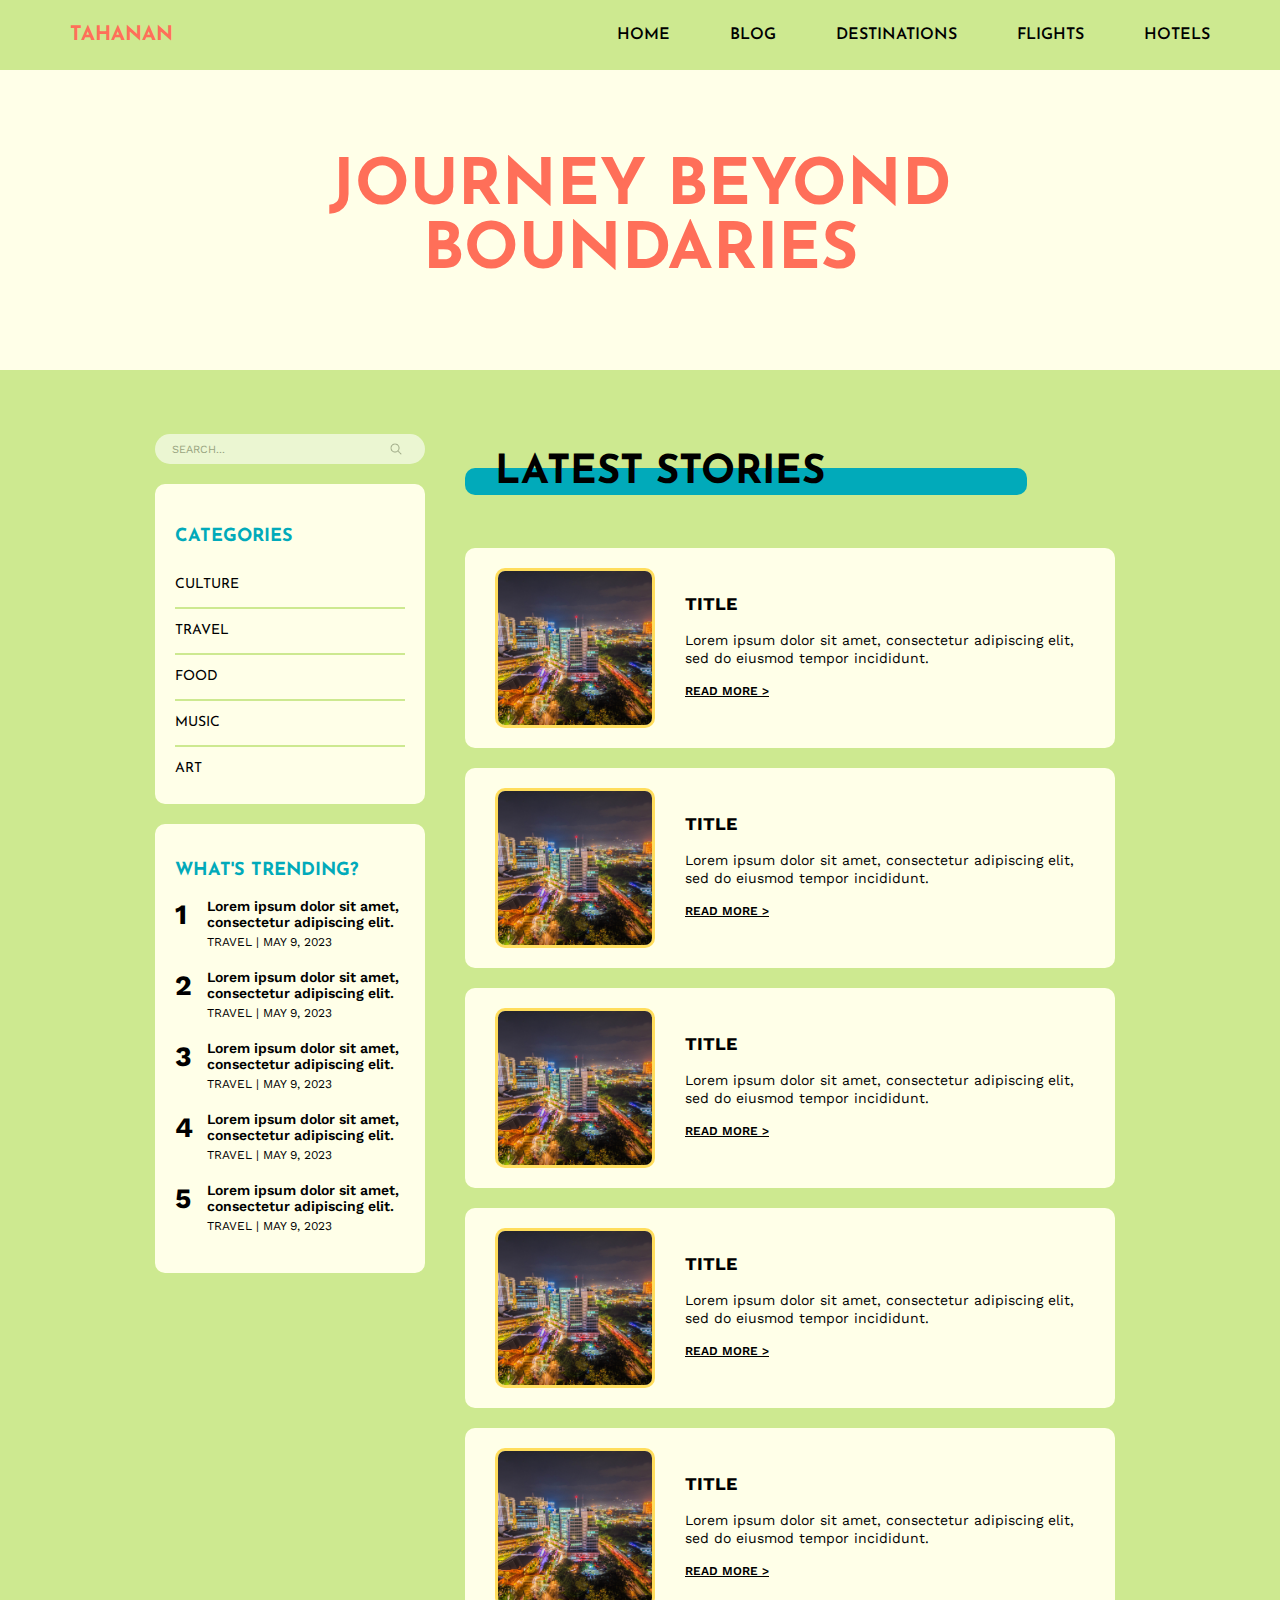
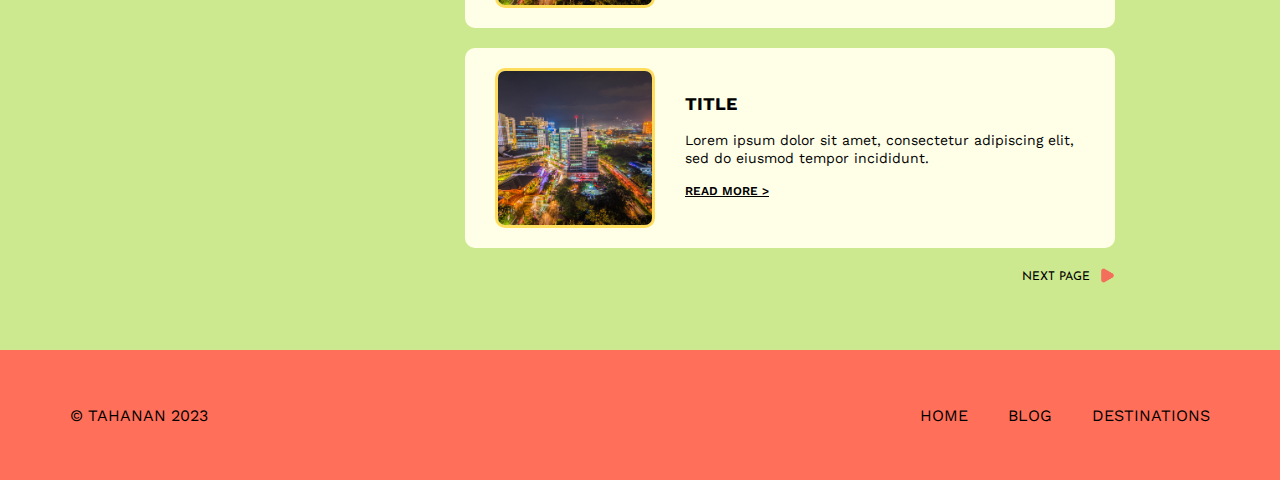
<file: blog/blog.html>
<!DOCTYPE html>
<head>
  <title>TAHANAN | BLOG</title>
  <link href="style.css" type="text/css" rel="stylesheet">
</head>
<body>
  
  <header>
    <h1 class="logo">
      TAHANAN
    </h1>
    <div class="navbar">
        <a href="..\index.html">HOME</a>
        <a href="..\blog\blog.html">BLOG</a>
        <a href="..\destinations\destinations.html">DESTINATIONS</a>
        <a href="a">FLIGHTS</a>
        <a href="a">HOTELS</a>
    </div>
  </header>
  
  <main>
    <div class="section1">
      <h1>
        JOURNEY BEYOND BOUNDARIES
      </h1>
    </div>
    
    <div class="container">
    <div class="section2">
      <div class="sidebar">
        <div class="bar">
          <input class="searchbar" type="search" placeholder="SEARCH...">
          <button type="submit">
            <img src="..\assets\magnifying-glass-icon.png" alt="searchbutton">
          </button>
        </div>
        
        <div class="categories">
          <h3>
            CATEGORIES
          </h3>
          <a href="a">CULTURE</a>
          <hr>
          <a href="a">TRAVEL</a>
          <hr>
          <a href="a">FOOD</a>
          <hr>
          <a href="a">MUSIC</a>
          <hr>
          <a href="a">ART</a>
        </div>
        
        <div class="trending">
          <h3>
            WHAT'S TRENDING?
          </h3>
          <div class="trendingpost">
            <h1>
              1
            </h1>
            <div>
              <a href="a">Lorem ipsum dolor sit amet, consectetur adipiscing elit.</a>
              <p>
                TRAVEL | MAY 9, 2023
              </p>
            </div>
          </div>
          
          <div class="trendingpost">
            <h1>
              2
            </h1>
            <div>
              <a href="a">Lorem ipsum dolor sit amet, consectetur adipiscing elit.</a>
              <p>
                TRAVEL | MAY 9, 2023
              </p>
            </div>
          </div>
          
          <div class="trendingpost">
            <h1>
              3
            </h1>
            <div>
              <a href="a">Lorem ipsum dolor sit amet, consectetur adipiscing elit.</a>
              <p>
                TRAVEL | MAY 9, 2023
              </p>
            </div>
          </div>
          
          <div class="trendingpost">
            <h1>
              4
            </h1>
            <div>
              <a href="a">Lorem ipsum dolor sit amet, consectetur adipiscing elit.</a>
              <p>
                TRAVEL | MAY 9, 2023
              </p>
            </div>
          </div>
          
          <div class="trendingpost">
            <h1>
              5
            </h1>
            <div>
              <a href="a">Lorem ipsum dolor sit amet, consectetur adipiscing elit.</a>
              <p>
                TRAVEL | MAY 9, 2023
              </p>
            </div>
          </div>
        </div>
      </div>
      
      <div class="content">
        <h2>
          LATEST STORIES
        </h2>
        
        <div class="block">      
          <img class="img-city" src="..\assets\zany-jadraque-wptXOM6JytM-unsplash.jpg" alt="city">
          <span class="text">
            <h3>
              TITLE
            </h3>
            <p>
              Lorem ipsum dolor sit amet, consectetur adipiscing elit, sed do eiusmod tempor incididunt.
            </p>
            <a class="readmore" href="a">READ MORE &gt;</a>
          </span>
        </div>
        
        <div class="block">      
            <img class="img-city" src="..\assets\zany-jadraque-wptXOM6JytM-unsplash.jpg" alt="city">
            <span class="text">
              <h3>
                TITLE
              </h3>
              <p>
                Lorem ipsum dolor sit amet, consectetur adipiscing elit, sed do eiusmod tempor incididunt.
              </p>
              <a class="readmore" href="a">READ MORE &gt;</a>
            </span>
        </div>
        
        <div class="block">      
            <img class="img-city" src="..\assets\zany-jadraque-wptXOM6JytM-unsplash.jpg" alt="city">
            <span class="text">
              <h3>
                TITLE
              </h3>
              <p>
                Lorem ipsum dolor sit amet, consectetur adipiscing elit, sed do eiusmod tempor incididunt.
              </p>
              <a class="readmore" href="a">READ MORE &gt;</a>
            </span>
        </div>
        
        <div class="block">      
            <img class="img-city" src="..\assets\zany-jadraque-wptXOM6JytM-unsplash.jpg" alt="city">
            <span class="text">
              <h3>
                TITLE
              </h3>
              <p>
                Lorem ipsum dolor sit amet, consectetur adipiscing elit, sed do eiusmod tempor incididunt.
              </p>
              <a class="readmore" href="a">READ MORE &gt;</a>
            </span>
        </div>
        
        <div class="block">      
            <img class="img-city" src="..\assets\zany-jadraque-wptXOM6JytM-unsplash.jpg" alt="city">
            <span class="text">
              <h3>
                TITLE
              </h3>
              <p>
                Lorem ipsum dolor sit amet, consectetur adipiscing elit, sed do eiusmod tempor incididunt.
              </p>
              <a class="readmore" href="a">READ MORE &gt;</a>
            </span>
        </div>
        
        <div class="block">      
            <img class="img-city" src="..\assets\zany-jadraque-wptXOM6JytM-unsplash.jpg" alt="city">
            <span class="text">
              <h3>
                TITLE
              </h3>
              <p>
                Lorem ipsum dolor sit amet, consectetur adipiscing elit, sed do eiusmod tempor incididunt.
              </p>
              <a class="readmore" href="a">READ MORE &gt;</a>
            </span>
        </div>
        
        <div class="next">
          <a href="a">NEXT PAGE</a>
          <button type="submit" placeholder="NEXT PAGE">
            <img class="arrow" src="..\assets\buttonicons\red-arrow-right.png" alt="arrow">
          </button>
        </div>
      </div>
    </div>
    </div>
  </main>
  
  <footer>
    <div class="copyright">
      © TAHANAN 2023
    </div>
    <div class="links">
        <a href="..\index.html">HOME</a>
        <a href="..\blog\blog.html">BLOG</a>
        <a href="..\destinations\destinations.html">DESTINATIONS</a>
    </div> 
  </footer>
  
</body>
</file>
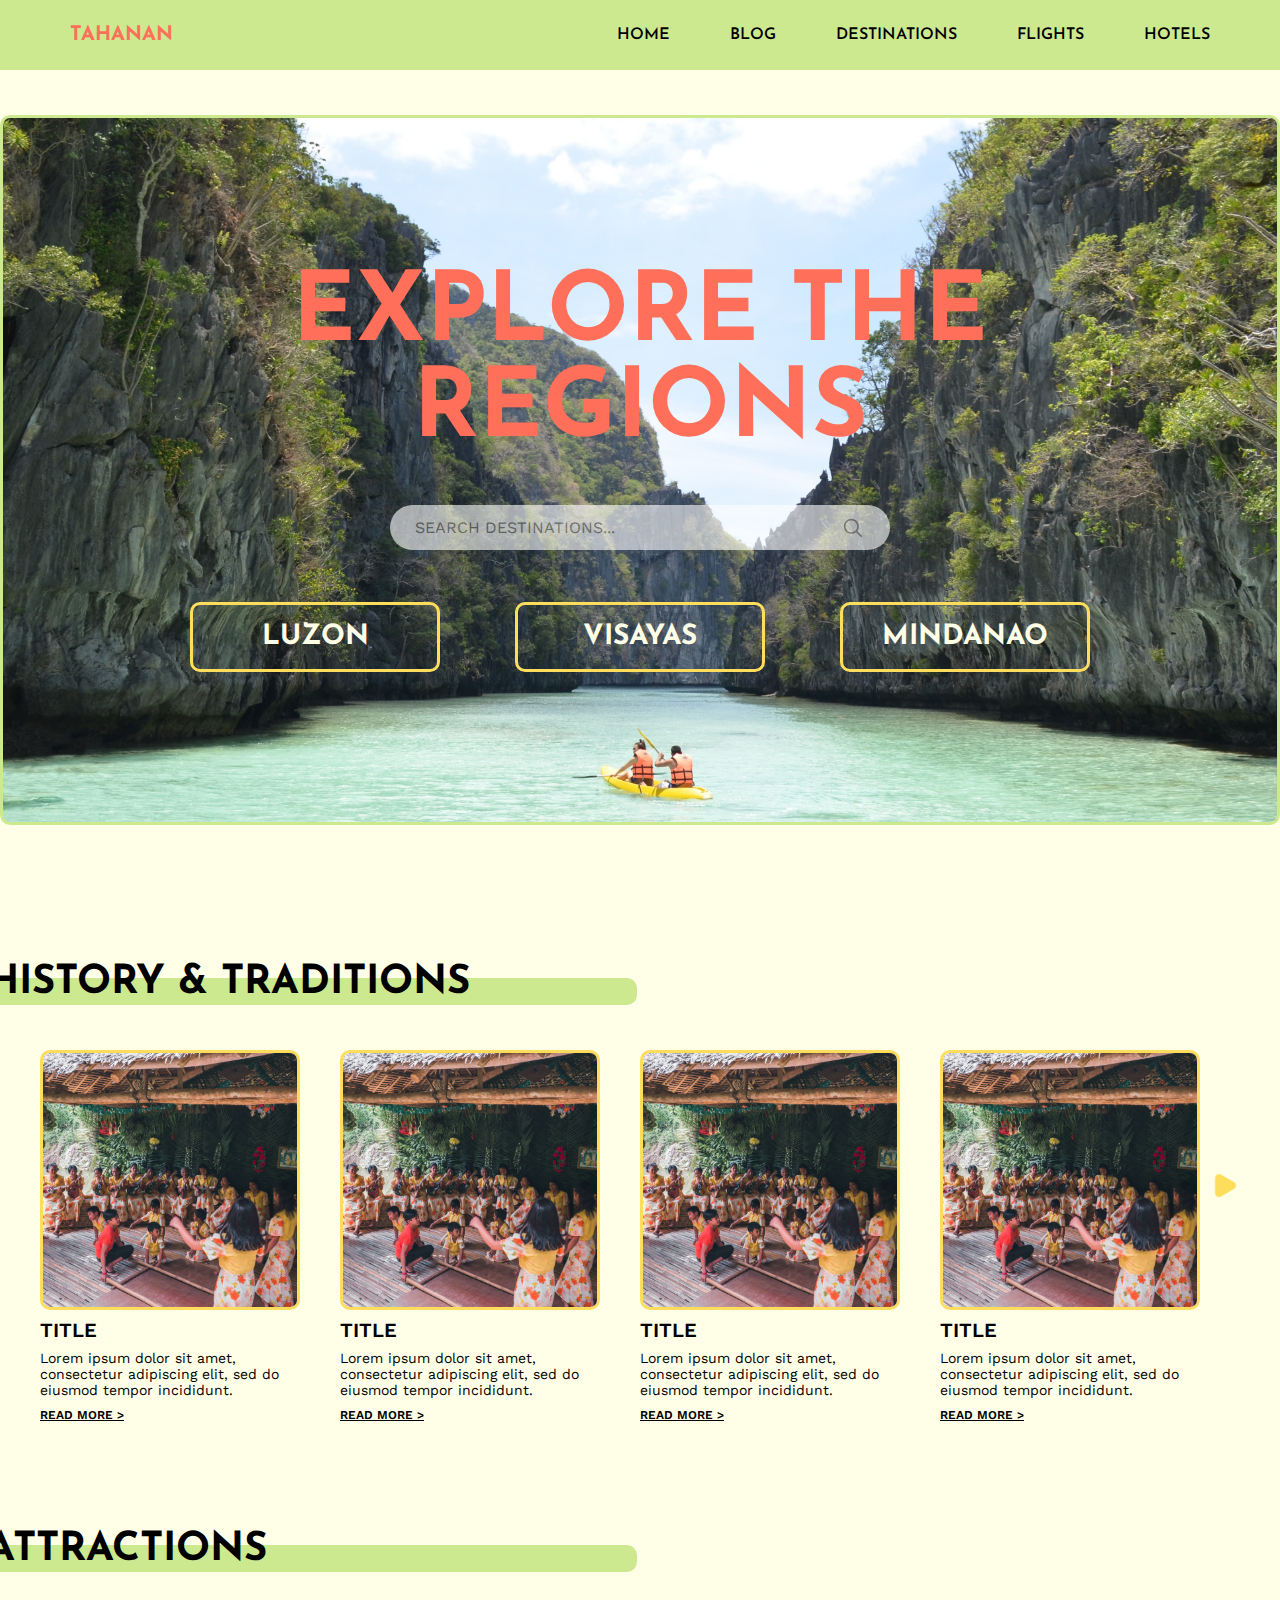
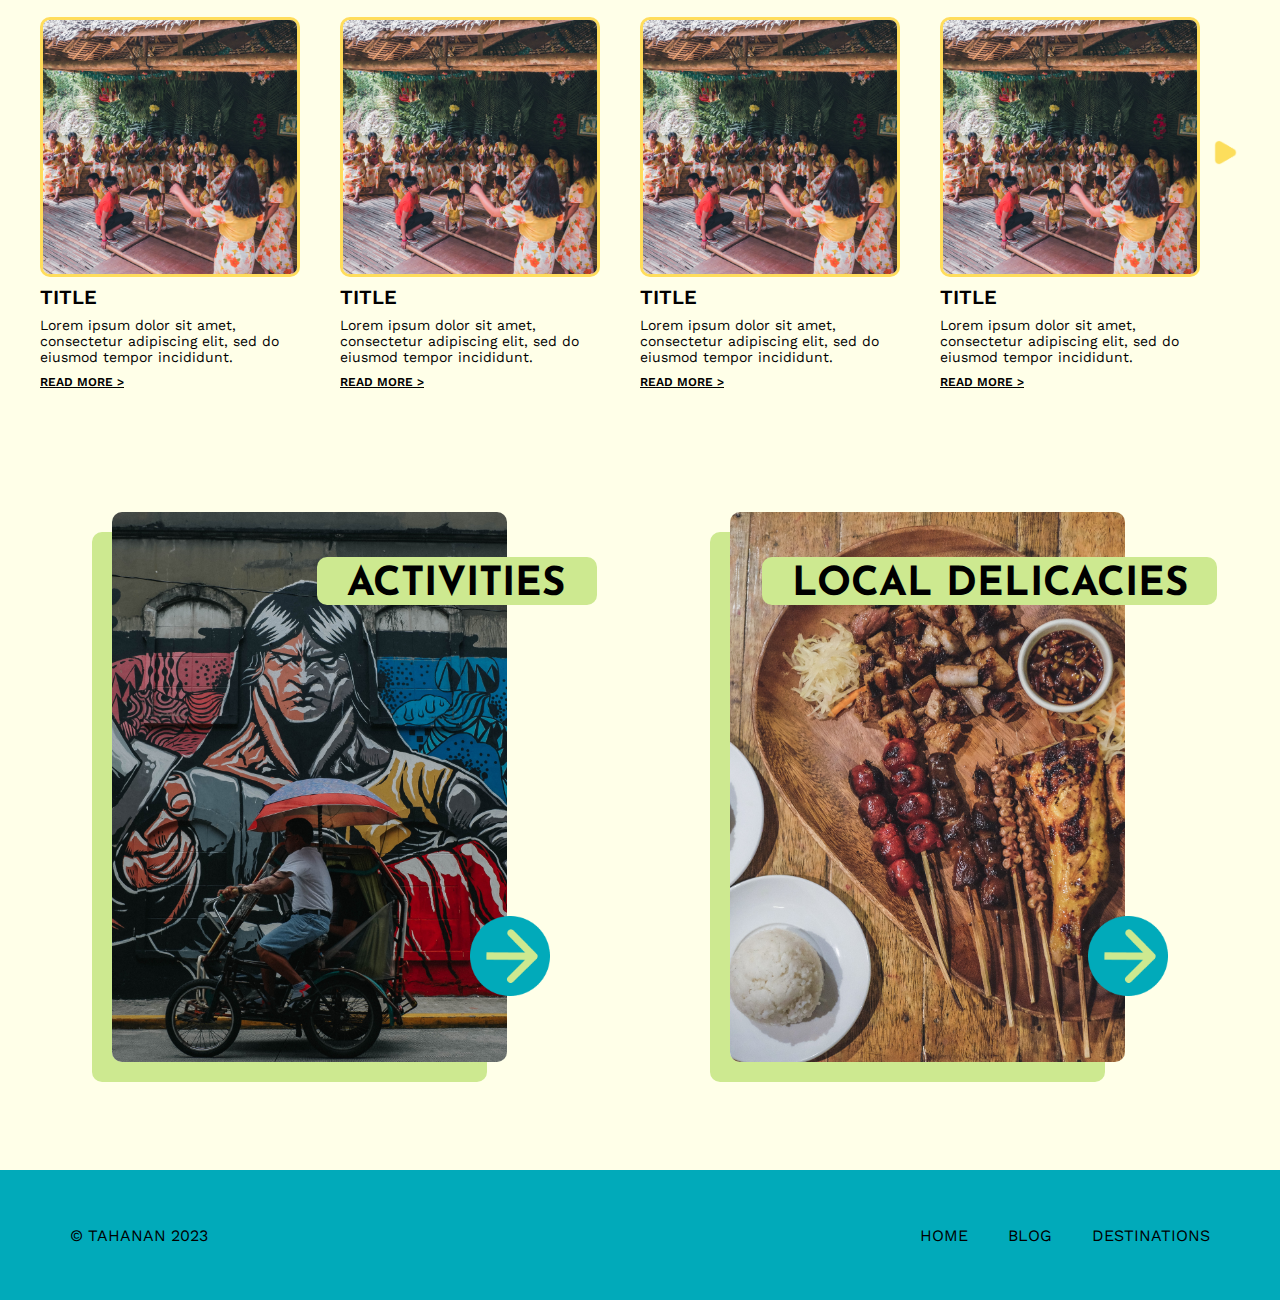
<file: destinations/destinations.html>
<!DOCTYPE html>
<head>
  <title>TAHANAN | DESTINATIONS</title>
  <link href="style.css" type="text/css" rel="stylesheet">
</head>
<body>
  
  <header>
    <h1 class="logo">
      TAHANAN
    </h1>
    <div class="navbar">
        <a href="..\index.html">HOME</a>
        <a href="..\blog\blog.html">BLOG</a>
        <a href="..\destinations\destinations.html">DESTINATIONS</a>
        <a href="a">FLIGHTS</a>
        <a href="a">HOTELS</a>
    </div>
  </header>
  
  <main>
    <div class="section1">
      <div class="content">
        <h1>
          EXPLORE THE REGIONS
        </h1>
        <div class="bar">
          <input class="searchbar" type="search" placeholder="SEARCH DESTINATIONS...">
          <button type="submit">
            <img src="..\assets\magnifying-glass-icon.png" alt="searchbutton">
          </button>
        </div>
        <div class="regionlinks">
          <a class="region" href="a">LUZON</a>
          <a class="region" href="a">VISAYAS</a>
          <a class="region" href="a">MINDANAO</a>
        </div>
      </div>
    </div>
    
    <div class="section2">
      <h2>
        HISTORY &amp; TRADITIONS
      </h2>
      
      <div class="row">
        <div class="text">
          <img class="img-article" src="..\assets\austin-nicomedez-0kUCCQm1VE4-unsplash.jpg" alt="children dancing">
          <h3 class="title">
            TITLE
          </h3>
          <p>
            Lorem ipsum dolor sit amet, consectetur adipiscing elit, sed do eiusmod tempor incididunt.
          </p>
          <a class="readmore" href="a">READ MORE &gt;</a>
        </div>
        
        <div class="text">
          <img class="img-article" src="..\assets\austin-nicomedez-0kUCCQm1VE4-unsplash.jpg" alt="children dancing">
          <h3 class="title">
            TITLE
          </h3>
          <p>
            Lorem ipsum dolor sit amet, consectetur adipiscing elit, sed do eiusmod tempor incididunt.
          </p>
          <a class="readmore" href="a">READ MORE &gt;</a>
        </div>
        
        <div class="text">
          <img class="img-article" src="..\assets\austin-nicomedez-0kUCCQm1VE4-unsplash.jpg" alt="children dancing">
          <h3 class="title">
            TITLE
          </h3>
          <p>
            Lorem ipsum dolor sit amet, consectetur adipiscing elit, sed do eiusmod tempor incididunt.
          </p>
          <a class="readmore" href="a">READ MORE &gt;</a>
        </div>
        
        <div class="text">
          <img class="img-article" src="..\assets\austin-nicomedez-0kUCCQm1VE4-unsplash.jpg" alt="children dancing">
          <h3 class="title">
            TITLE
          </h3>
          <p>
            Lorem ipsum dolor sit amet, consectetur adipiscing elit, sed do eiusmod tempor incididunt.
          </p>
          <a class="readmore" href="a">READ MORE &gt;</a>
        </div>
        
        <button type="submit">
          <img class="arrow" src="..\assets\buttonicons\yellow-arrow-right.png" alt="arrow">
        </button>
      </div>
      
      <h2>
        ATTRACTIONS
      </h2>
      
      <div class="row">
        <div class="text">
          <img class="img-article" src="..\assets\austin-nicomedez-0kUCCQm1VE4-unsplash.jpg" alt="children dancing">
          <h3 class="title">
            TITLE
          </h3>
          <p>
            Lorem ipsum dolor sit amet, consectetur adipiscing elit, sed do eiusmod tempor incididunt.
          </p>
          <a class="readmore" href="a">READ MORE &gt;</a>
        </div>
        
        <div class="text">
          <img class="img-article" src="..\assets\austin-nicomedez-0kUCCQm1VE4-unsplash.jpg" alt="children dancing">
          <h3 class="title">
            TITLE
          </h3>
          <p>
            Lorem ipsum dolor sit amet, consectetur adipiscing elit, sed do eiusmod tempor incididunt.
          </p>
          <a class="readmore" href="a">READ MORE &gt;</a>
        </div>
        
        <div class="text">
          <img class="img-article" src="..\assets\austin-nicomedez-0kUCCQm1VE4-unsplash.jpg" alt="children dancing">
          <h3 class="title">
            TITLE
          </h3>
          <p>
            Lorem ipsum dolor sit amet, consectetur adipiscing elit, sed do eiusmod tempor incididunt.
          </p>
          <a class="readmore" href="a">READ MORE &gt;</a>
        </div>
        
        <div class="text">
          <img class="img-article" src="..\assets\austin-nicomedez-0kUCCQm1VE4-unsplash.jpg" alt="children dancing">
          <h3 class="title">
            TITLE
          </h3>
          <p>
            Lorem ipsum dolor sit amet, consectetur adipiscing elit, sed do eiusmod tempor incididunt.
          </p>
          <a class="readmore" href="a">READ MORE &gt;</a>
        </div>
        
        <button type="submit">
          <img class="arrow" src="..\assets\buttonicons\yellow-arrow-right.png" alt="arrow">
        </button>
      </div>
      
      <div class="row2">
        <div>
          <h3 class="activities">
            ACTIVITIES
          </h3>
          <img class="large-img" src="..\assets\carmela-asistio-6wxQxprPL3w-unsplash.jpg" alt="tricycle">
          <button type="submit">
            <img class="arrow-circle" src="..\assets\buttonicons\blue-button-arrow.png" alt="arrow">
          </button>
        </div>
        <div>
          <h3 class="delicacies">
            LOCAL DELICACIES
          </h3>
          <img class="large-img" src="..\assets\rainier-ridao-kKYkWv6u4Rk-unsplash.jpg" alt="street food">
          <button type="submit">
            <img class="arrow-circle" src="..\assets\buttonicons\blue-button-arrow.png" alt="arrow">
          </button>
        </div>
      </div>
    </div>
  </main>
  
  <footer>
    <div class="copyright">
      © TAHANAN 2023
    </div>
    <div class="links">
        <a href="..\index.html">HOME</a>
        <a href="..\blog\blog.html">BLOG</a>
        <a href="..\destinations\destinations.html">DESTINATIONS</a>
    </div> 
  </footer>
  
</body>
</file>
<file: blog/style.css>
@import url('https://fonts.googleapis.com/css2?family=Josefin+Sans:wght@400;600&family=Work+Sans:wght@400;600;700&display=swap');

* {
  box-sizing: border-box;
}

body {
  margin: 0;
}

/* nav bar */

header {
  display: flex;
  flex-flow: row nowrap;
  align-items: center;
  justify-content: space-between;
  height: 70px;
  background-color: #CDE990;
  box-shadow: 0px 4px 4px rgba(0, 0, 0, 0.25);
}

.logo {
  font-family: 'Josefin Sans', sans-serif;
  font-size: 20px;
  font-weight: 700;
  color: #FF6F59;
  margin-left: 70px;
}

.navbar {
  display: flex;
  gap: 60px;
  margin-right: 70px;
}

main {
  font-family: 'Josefin Sans', sans-serif;
}

/* section 1 */

.section1 {
  display: flex;
  align-items: center;
  justify-content: center;
  height: 300px;
  text-align: center;
  background-color: #FFFFE8;
}

.section1 h1 {
  display: flex;
  align-items: center;
  justify-content: center;
  font-size: 64px;
  font-weight: 700;
  color: #FF6F59; 
  height: 200px;
  width: 970px;
}

/* section 2 */

.container {
  display: flex;
  align-items: center;
  justify-content: center;
  background-color: #CDE990;
  height: 1580px;
}

.section2 {
  display: flex;
  align-items: flex-start;
  justify-content: center;
  text-align: center;
  background-color: #CDE990;
  gap: 50px;
}

.sidebar {
  display: flex;
  flex-flow: column nowrap;
  align-items: center;
  justify-content: center;
  width: 250px;
  gap: 20px;
}

.bar {
  display: flex;
  align-items: center;
  justify-content: center;
  width: 270px;
  height: 20px;
  background-color: white;
  border-radius: 20px;
  border: none;
  opacity: 60%;
  padding: 15px;
}

.searchbar {
  font-family: 'Work Sans', sans-serif;
  font-size: 11px;
  border: none;
  width: 250px;
  height: 20px;
  outline: none;
}

input::-webkit-search-cancel-button {
 -webkit-appearance: none;
}

.bar button img {
  width: 12px;
  opacity: 45%;
}

.bar button {
  display: flex;
  align-items: center;
  justify-content: center;
  background: transparent;
  border: none;
  height: 45px;
  width: 30px;
}

.categories h3, .trending h3 {
  font-size: 18px;
  font-weight: 700;
  color: #01AABA;
}

.categories {
  font-size: 14px;
  text-align: left;
  padding: 20px;
  line-height: 30px;
  width: 270px;
  background-color: #FFFFE8;
  border-radius: 10px;
}

hr {
  border: 1px solid #CDE990;
  width: 230px;
}

.trending {
  font-family: 'Work Sans', sans-serif;
  font-size: 14px;
  text-align: left;
  padding: 20px;
  width: 270px;
  background-color: #FFFFE8;
  border-radius: 10px;
}

.trending h3 {
  font-family: 'Josefin Sans', sans-serif;
}

.trending h1 {
  width: 10px;
  margin-top: 0;
}

.trending p {
  font-size: 12px;
  margin-top: 5px;
  margin-bottom: 20px;
}

.trendingpost {
  display: flex;
  flex-flow: row nowrap;
  justify-content: center;
  gap: 22px;
}

.content {
  display: flex;
  flex-flow: column nowrap;
  width: 650px;
  gap: 20px;
}

.content h2 {
  display: flex;
  align-items: flex-end;
  width: 562px;
  height: 27px;
  font-size: 40px;
  font-weight: 700;
  background-color: #01AABA;
  border-radius: 10px;
  padding-left: 30px;
  padding-bottom: 2px;
}

.block {
  display: flex;
  align-items: center;
  justify-content: center;
  background-color: #FFFFE8;
  color: black;
  width: 650px;
  height: 200px;
  border-radius: 10px;
  padding: 20px 30px;
  text-align: left;
}

.img-city {
  width: 160px;
  height: 160px;
  object-fit: cover;
  border-radius: 10px;
  border: 3px solid #FFDD5C;
}

.text {
  font-family: 'Work Sans', sans-serif;
  margin-left: 30px;
  line-height: 18px;
}

.text h3 {
  font-size: 18px;
  margin-top: 0;
}

.text p {
  font-size: 14px;
  margin-top: 0px;
}

.next {
  display: flex;
  align-items: center;
  flex-flow: row nowrap;
  margin-left: auto;
  gap: 10px;
}

.content button {
  display: flex;
  align-items: center;
  justify-content: center;
/*   margin: auto; */
  background-color: transparent;
  margin-bottom: 3px;
  border: none;
  height: 15px;
  width: 15px;
}

.arrow {
  height: 15px;
  width: 15px;
  object-fit: contain;
}

/* footer */

footer {
  display: flex;
  flex-flow: row nowrap;
  align-items: center;
  justify-content: space-between;
  font-family: 'Work Sans', sans-serif;
  font-size: 16px;
  height: 130px;
  background-color: #FF6F59;
}

.copyright {
  margin-left: 70px;
}

.links {
  display: flex;
  gap: 40px;
  margin-right: 70px;
}

/* links */

.navbar a {
  font-family: 'Josefin Sans', sans-serif;
  font-size: 16px;
  font-weight: 600;
  color: black;
  text-decoration: none;
}

.links a {
  color: black;
  text-decoration: none;
}

.categories a {
  color: black;
  text-decoration: none;
}

.trending a {
  color: black;
  text-decoration: none;
  font-weight: 600;
}

.text a {
  color: black;
  font-size: 12px;
  font-weight: 600;
}

.next a {
  color: black;
  font-size: 12px;
  text-decoration: none;
}

.navbar a:hover {
  text-decoration: solid underline #FF6F59 2px;
  text-underline-offset: 4px;
}

.links a:hover {
  color: #FFFFE8;
}
</file>
<file: destinations/style.css>
@import url('https://fonts.googleapis.com/css2?family=Josefin+Sans:wght@400;600&family=Work+Sans:wght@400;600;700&display=swap');

* {
  box-sizing: border-box;
}

body {
  margin: 0;
}

/* nav bar */

header {
  display: flex;
  flex-flow: row nowrap;
  align-items: center;
  justify-content: space-between;
  height: 70px;
  background-color: #CDE990;
  box-shadow: 0px 4px 4px rgba(0, 0, 0, 0.25);
}

.logo {
  font-family: 'Josefin Sans', sans-serif;
  font-size: 20px;
  font-weight: 700;
  color: #FF6F59;
  margin-left: 70px;
}

.navbar {
  display: flex;
  gap: 60px;
  margin-right: 70px;
}

main {
  font-family: 'Josefin Sans', sans-serif;
}

/* section 1 */

.section1 {
  display: flex;
  align-items: center;
  justify-content: center;
  height: 800px;
  text-align: center;
  background-color: #FFFFE8;
}

.content {
  display: flex;
  flex-flow: column nowrap;
  align-items: center;
  justify-content: center;
  background-image: url('../assets/destinationsbg.jpg');
  width: 1340px;
  height: 710px;
  background-size: cover;
  border-radius: 10px;
  border: 3px solid #CDE990;
}

.content h1 {
  font-size: 96px;
  font-weight: 700;
  color: #FF6F59; 
  width: 780px;
  margin-bottom: 45px;
  margin-top: 0;
}

.bar {
  display: flex;
  align-items: center;
  justify-content: center;
  width: 500px;
  height: 45px;
  background-color: white;
  border-radius: 30px;
  border: none;
  opacity: 60%;
  padding: 20px;
}

.searchbar {
  font-family: 'Work Sans', sans-serif;
  font-size: 16px;
  border: none;
  width: 425px;
  height: 45px;
  outline: none;
}

input::-webkit-search-cancel-button {
 -webkit-appearance: none;
}

.bar button img {
  width: 20px;
  opacity: 45%;
}

.row button {
  display: flex;
  align-items: center;
  justify-content: center;
  margin-top: 120px;
  margin-left: -30px;
  background-color: transparent;
  border: none;
  height: 30px;
  width: 30px;
}

.row2 button {
  display: flex;
  align-items: center;
  justify-content: center;
  margin-left: 358px;
  margin-top: -150px;
  background-color: transparent;
  border: none;
  height: 80px;
  width: 80px;
}

.bar button {
  display: flex;
  align-items: center;
  justify-content: center;
  background: transparent;
  border: none;
  height: 45px;
  width: 30px;
}

.regionlinks {
  display: flex;
  flex-flow: row nowrap;
  align-items: center;
  justify-content: center;
  gap: 75px;
  margin-top: 52px;
}

.region {
  display: flex;
  align-items: center;
  justify-content: center;
  border: 3px solid #FFDD5C;
  border-radius: 10px;
  width: 250px;
  height: 70px;
  font-size: 28px;
  font-weight: 700;
}

/* section 2 */

.section2 {
  display: flex;
  flex-flow: column nowrap;
  align-items: center;
  justify-content: center;
  height: 1900px;
  background-color: #FFFFE8;
}

.section2 h2 {
  display: flex;
  align-items: flex-end;
  width: 680px;
  height: 27px;
  font-size: 40px;
  font-weight: 700;
  margin: 0 0 45px -686px;
  background-color: #CDE990;
  border-radius: 10px;
  padding-left: 30px;
  padding-bottom: 2px;
}

.row {
  display: flex;
  flex-flow: row nowrap;
  justify-content: center;
  gap: 40px;
  height: 450px;
  margin-bottom: 45px;
}

.img-article {
  width: 260px;
  height: 260px;
  border: 3px solid #FFDD5C;
  object-fit: cover;
  border-radius: 10px;
  margin-top: auto;
}

.title {
  font-size: 20px;
  font-weight: 600;
  margin: 5px auto auto auto;
}

.text {
  width: 260px;
  height: 122px;
  font-family: 'Work Sans', sans-serif;
  font-size: 14px;
}

.text p {
  margin: 8px 0;
}

.readmore {
  font-size: 12px;
  font-weight: 600;
}

.row2 {
  display: flex;
  flex-flow: row nowrap;
  justify-content: center;
  gap: 180px;
  height: 550px;
}

.large-img {
  height: 550px;
  width: 395px;
  border-radius: 10px;
  box-shadow: -20px 20px #CDE990; /* box-shadow: offset-x | offset-y | color */
  object-fit: cover;
}

.arrow {
  height: 25px;
  width: 25px;
  object-fit: contain;
}

.row2 h3 {
  font-size: 40px;
  font-weight: 700;
  background-color: #CDE990;
  border-radius: 10px;
  padding-left: 30px;
  padding-top: 8px;
  position: absolute;
  color: black;
}

.activities {
  width: 280px;
  margin: 45px 0 0 205px;
}

.delicacies {
  width: 455px;
  margin: 45px 0 0 32px;
}

.arrow-circle {
  width: 80px;
  height: 80px;
  object-fit: contain;
}

/* footer */

footer {
  font-family: 'Work Sans', sans-serif;
  font-size: 16px;
  height: 130px;
  background-color: #01AABA;
  display: flex;
  flex-flow: row nowrap;
  align-items: center;
  justify-content: space-between;
}

.copyright {
  margin-left: 70px;
}

.links {
  display: flex;
  gap: 40px;
  margin-right: 70px;
}

/* links */

.navbar a {
  font-family: 'Josefin Sans', sans-serif;
  font-size: 16px;
  font-weight: 600;
  color: black;
  text-decoration: none;
}

.links a {
  color: black;
  text-decoration: none;
}

.regionlinks a {
  color: #FFFFE8;
  text-decoration: none;
}

.text a {
  color: black;
}

.navbar a:hover {
  text-decoration: solid underline #FF6F59 2px;
  text-underline-offset: 4px;
}

.links a:hover {
  color: #FFFFE8;
}
</file>
